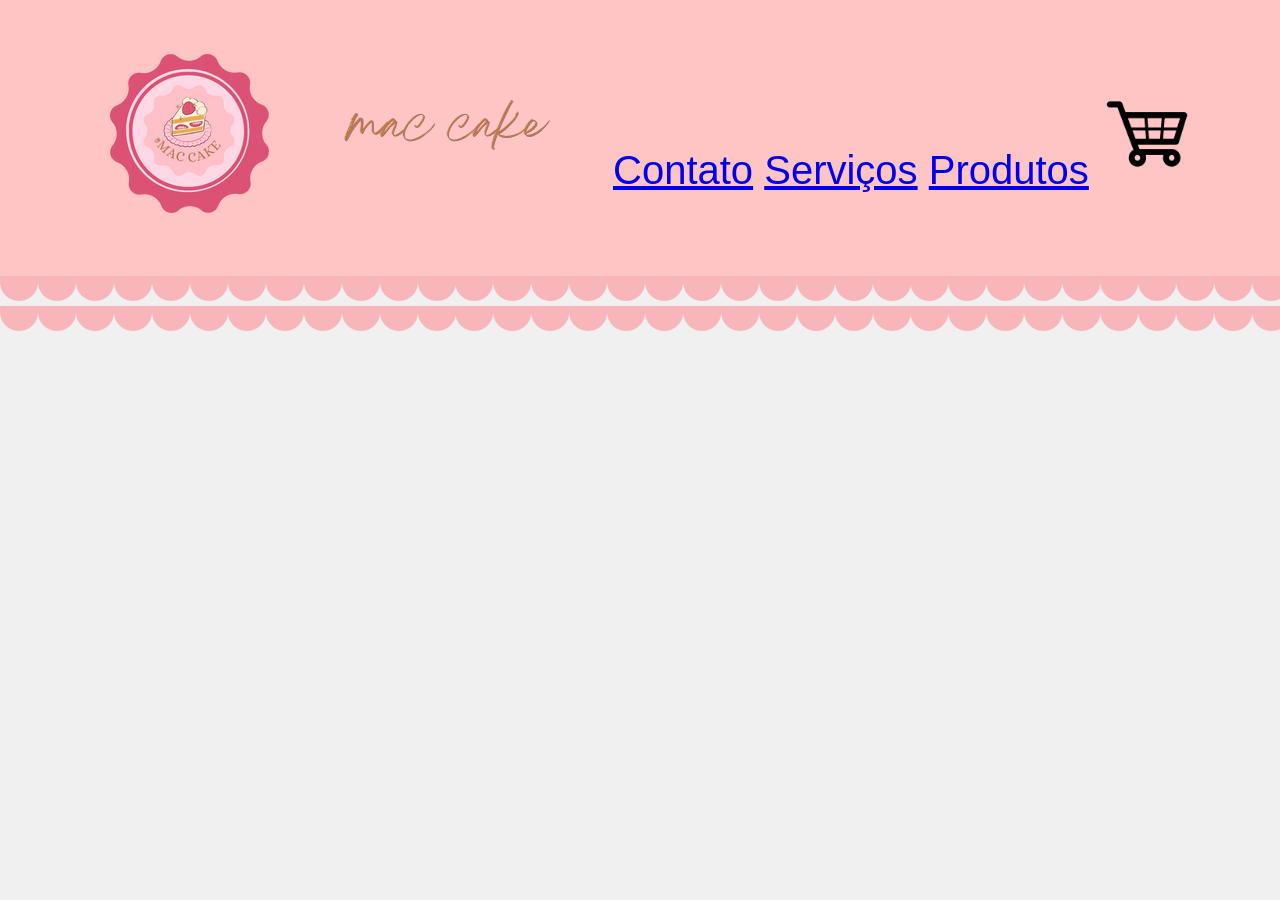
<file: TCC MAC CAKE/index.html>
<!DOCTYPE html>
<html lang="en">
<head>
    <meta charset="UTF-8">
    <meta name="viewport" content="width=device-width, initial-scale=1.0">
    <link rel="icon" type="image/x-icon" href="./imagens/MAC CAKE LOGO.png">   
    <link rel="stylesheet" href="style.css">
    <title>Mac Cake</title>
</head>
<body>
    <header>
        <a href="index.html">
            <img src="./imagens/MAC CAKE LOGO.png" alt="Mac Cake">
        <a href="quemsomos.html">
            <img src="./imagens/Mac Cake_2_base.png" alt="Segunda Logo">
        </a>
        <nav>
            <a href="./contato.html"class="sem-sublinhado">Contato</a>
            <a href="./servicos.html"class="sem-sublinhado">Serviços</a>
            <a href="/produtos.html" class="sem-sublinhado">Produtos</a>
            <a href="./carrinho.html">
                <img src="./imagens/carrinho de compras.png.png" alt="Carrinho de Compras" class="imagem-pequena" />
            </a>
        </nav>
    </header>
    <div class="toldo">
        <img src="imagens/toldo_base site div.png" alt="toldo do site">
        <img src="imagens/toldo_base site div.png" alt="toldo do site">
    </div>
</body>
</file>
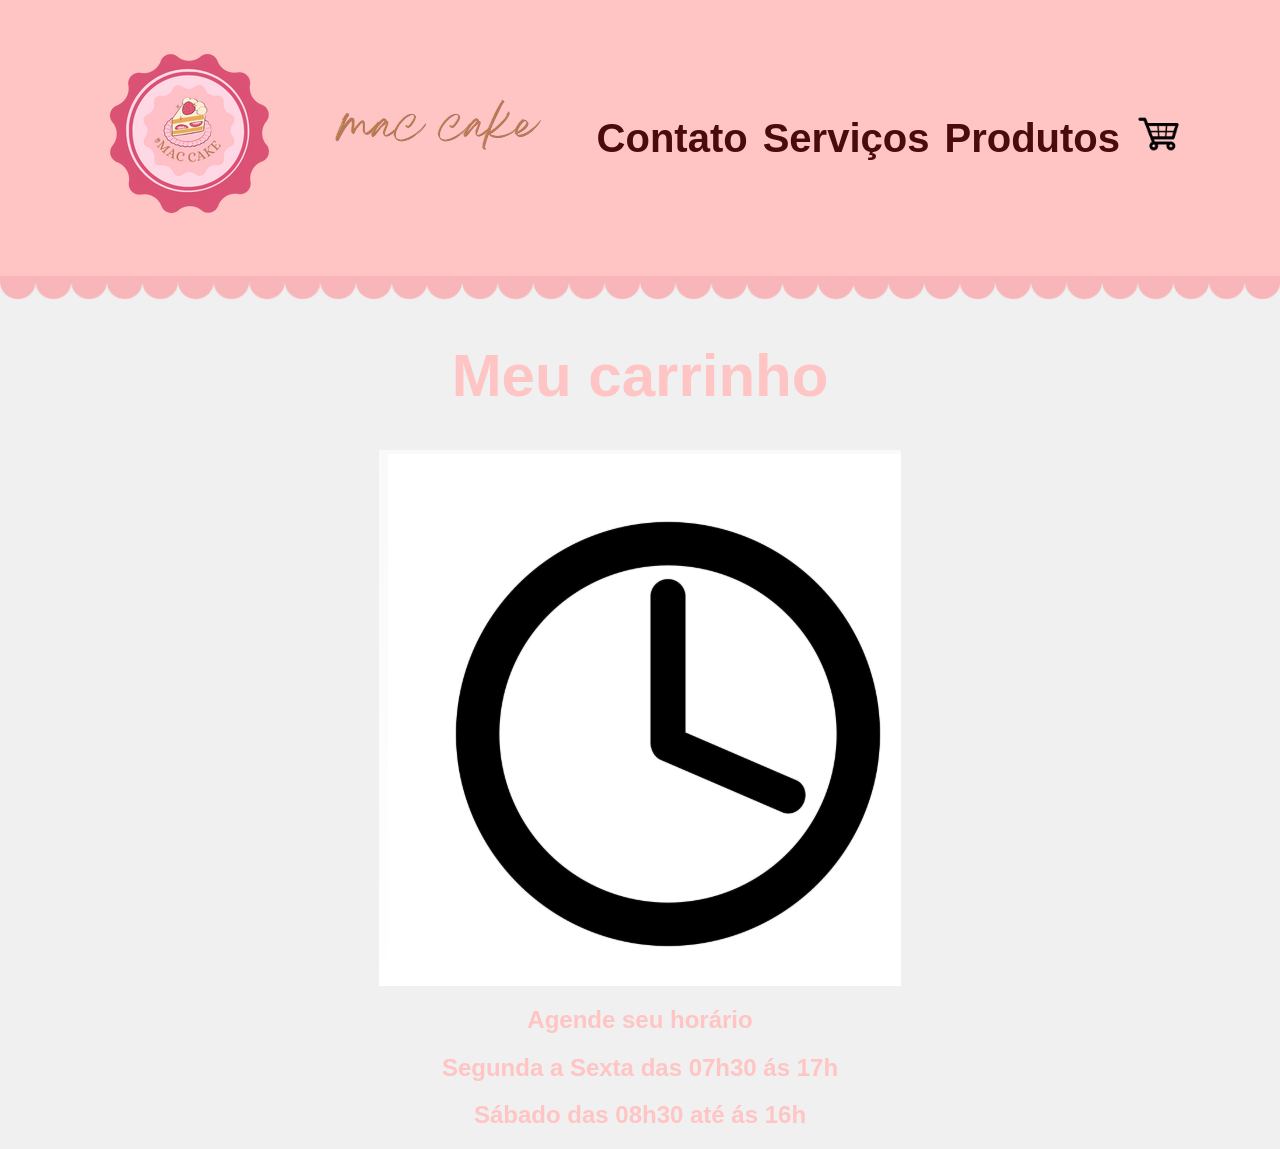
<file: TCC MAC CAKE/carrinho.html>
<!DOCTYPE html>
<html lang="en">
<head>
    <meta charset="UTF-8">
    <meta name="viewport" content="width=device-width, initial-scale=1.0">
    <link rel="icon" type="image/x-icon" href="./imagens/MAC CAKE LOGO.png">   
    <link rel="stylesheet" href="carrinho.css">
    <title>Mac Cake</title>
</head>
<body>
    <header>
        <a href="index.html">
            <img src="./imagens/MAC CAKE LOGO.png" alt="Primeira Logo">
        <a href="quemsomos.html">
            <img src="./imagens/Mac Cake_2_base.png" alt="Segunda Logo">
        </a>
        <nav>
            <a href="./contato.html"class="sem-sublinhado">Contato</a>
            <a href="./servicos.html"class="sem-sublinhado">Serviços</a>
            <a href="./produtos.html"class="sem-sublinhado">Produtos</a>
            <a href="./carrinho.html">
                <img src="./imagens/carrinho de compras.png.png" alt="Carrinho de Compras" class="imagem-pequena" />
            </a>
        </nav>
    </header>
    <div class="toldo">
        <img src="imagens/toldo_base site div.png" alt="toldo do site">
        <img src="imagens/toldo_base site div.png" alt="toldo do site">
    </div>
</body>
<div class="introdução">
    <h1 id="primeira_parte"> Meu carrinho</h1>
    <p>
    <div class="teste">
        <img src="imagens/relogio.png">
        </div>
    </p>
    <h2 id="segunda_parte"> Agende seu horário</h2>
    <h2 id="terceira_parte"> Segunda a Sexta das 07h30 ás 17h</h2>
    <h2 id="quarta_parte"> Sábado das 08h30 até ás 16h</h2>
</div>
</file>
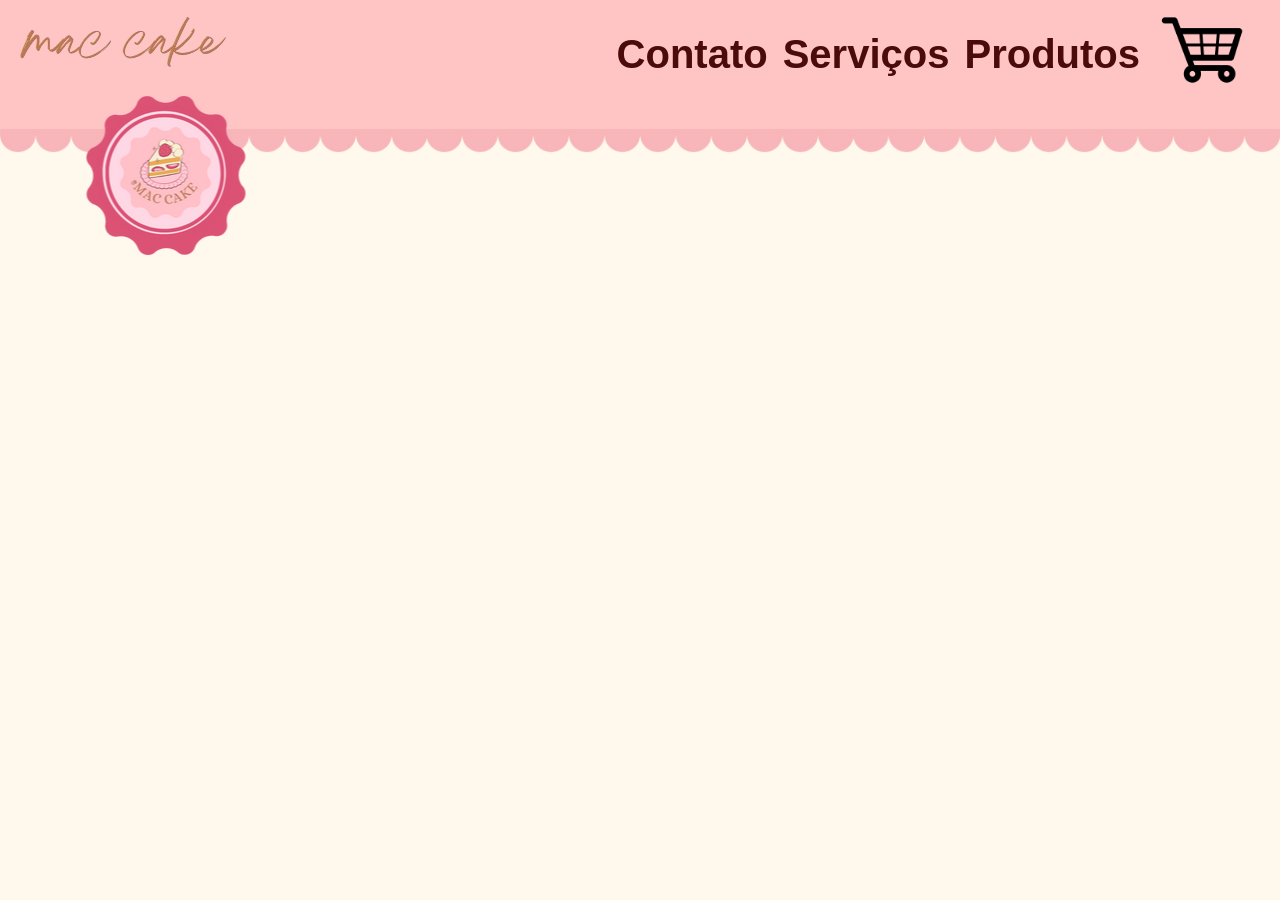
<file: TCC MAC CAKE/contato.html>
<!DOCTYPE html>
<html lang="en">
<head>
    <meta charset="UTF-8">
    <meta name="viewport" content="width=device-width, initial-scale=1.0">
    <link rel="icon" type="image/x-icon" href="./imagens/MAC CAKE LOGO.png">   
    <link rel="stylesheet" href="contato.css">
    <title>Mac Cake</title>
</head>
<body>
    <header>
        <div class="Primeira logo">
            <img src="./imagens/MAC CAKE LOGO.png" alt="Primeira Logo">
        </div>
        <a href="quemsomos.html">
            <img src="./imagens/Mac Cake_2_base.png" alt="Segunda Logo">
        </a>
        <nav>
            <a href="./contato.html" class="sem-sublinhado">Contato</a>
            <a href="./servicos.html" class="sem-sublinhado">Serviços</a>
            <a href="./produtos.html" class="sem-sublinhado">Produtos</a>
            <a href="./carrinho.html">
                <img src="./imagens/carrinho de compras.png.png" alt="Carrinho de Compras" class="imagem-pequena" />
            </a>
        </nav>
    </header>
    <div class="toldo">
        <img src="imagens/toldo_base site div.png" alt="toldo do site">
        <img src="imagens/toldo_base site div.png" alt="toldo do site">
    </div>
</body>

</html>
</file>
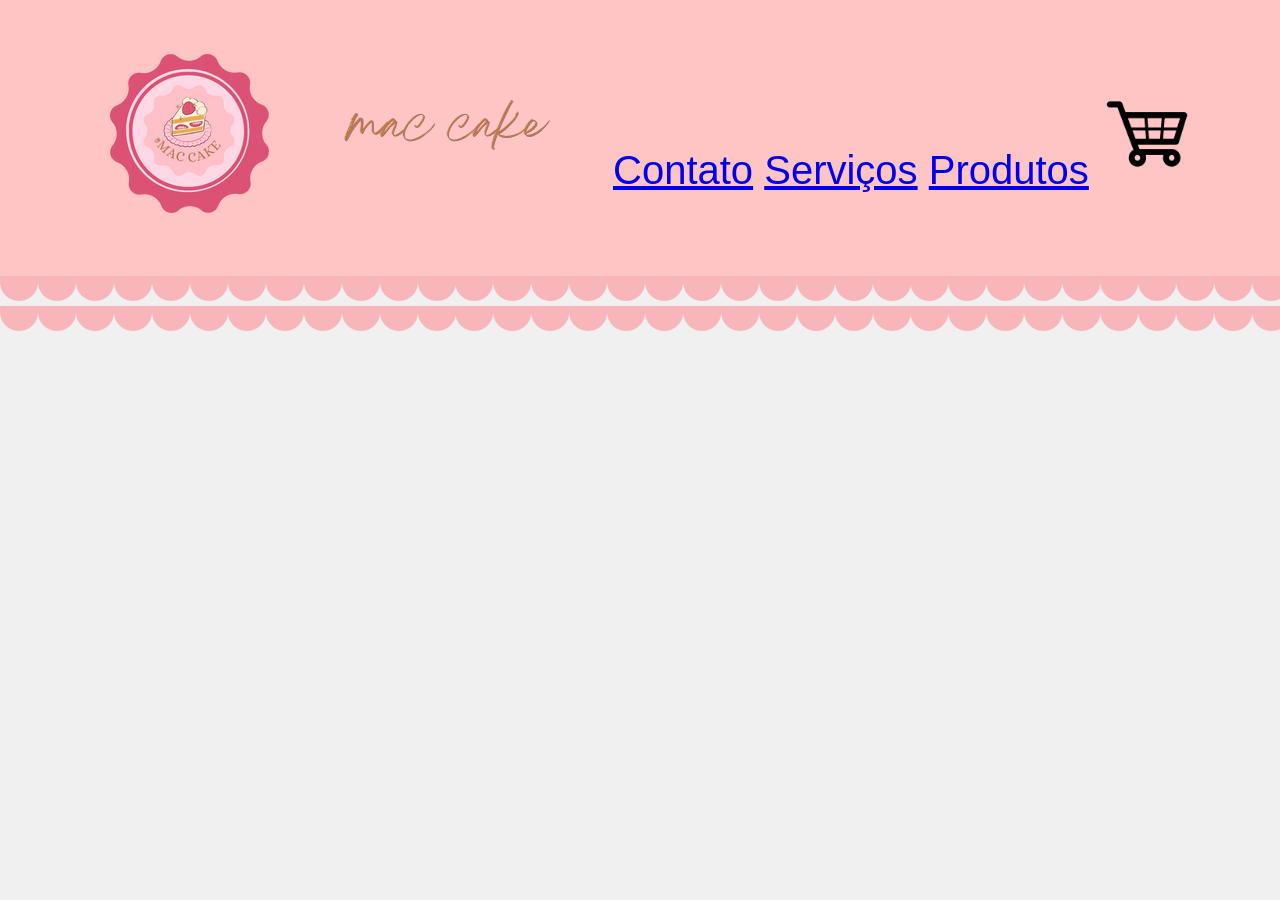
<file: TCC MAC CAKE/produtos.html>
<!DOCTYPE html>
<html lang="en">
<head>
    <meta charset="UTF-8">
    <meta name="viewport" content="width=device-width, initial-scale=1.0">
    <link rel="icon" type="image/x-icon" href="./imagens/MAC CAKE LOGO.png">   
    <link rel="stylesheet" href="produtos.css">
    <title>Mac Cake</title>
</head>
<body>
    <header>
        <a href="index.html">
            <img src="./imagens/MAC CAKE LOGO.png" alt="Mac Cake">
        <a href="quemsomos.html">
            <img src="./imagens/Mac Cake_2_base.png" alt="Segunda Logo">
        </a>
        <nav>
            <a href="./contato.html"class="sem-sublinhado">Contato</a>
            <a href="./servicos.html"class="sem-sublinhado">Serviços</a>
            <a href="./produtos.html"class="sem-sublinhado">Produtos</a>
            <a href="./carrinho.html">
                <img src="./imagens/carrinho de compras.png.png" alt="Carrinho de Compras" class="imagem-pequena" />
            </a>
        </nav>
    </header>
    <div class="toldo">
        <img src="imagens/toldo_base site div.png" alt="toldo do site">
        <img src="imagens/toldo_base site div.png" alt="toldo do site">
    </div>
</body>
</file>
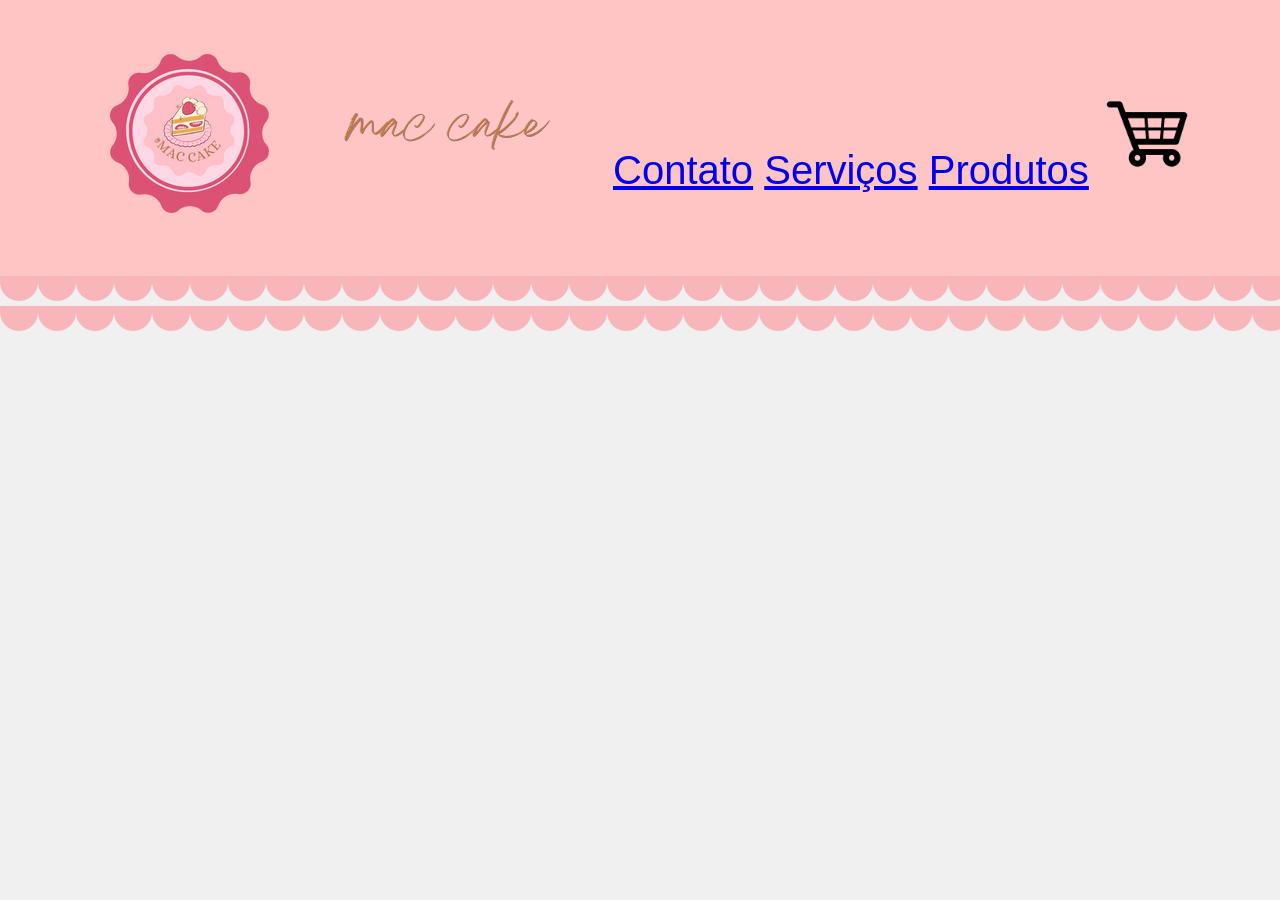
<file: TCC MAC CAKE/quemsomos.html>
<!DOCTYPE html>
<html lang="en">
<head>
    <meta charset="UTF-8">
    <meta name="viewport" content="width=device-width, initial-scale=1.0">
    <link rel="icon" type="image/x-icon" href="./imagens/MAC CAKE LOGO.png">   
    <link rel="stylesheet" href="quemsomos.css">
    <title>Mac Cake</title>
</head>
<body>
    <header>
        <a href="index.html">
            <img src="./imagens/MAC CAKE LOGO.png" alt="Mac Cake">
        <a href="quemsomos.html">
            <img src="./imagens/Mac Cake_2_base.png" alt="Segunda Logo">
        </a>
        <nav>
            <a href="./contato.html"class="sem-sublinhado">Contato</a>
            <a href="./servicos.html"class="sem-sublinhado">Serviços</a>
            <a href="./produtos.html"class="sem-sublinhado">Produtos</a>
            <a href="./carrinho.html">
                <img src="./imagens/carrinho de compras.png.png" alt="Carrinho de Compras" class="imagem-pequena" />
            </a>
        </nav>
    </header>
    <div class="toldo">
        <img src="imagens/toldo_base site div.png" alt="toldo do site">
        <img src="imagens/toldo_base site div.png" alt="toldo do site">
    </div>
</body>
</file>
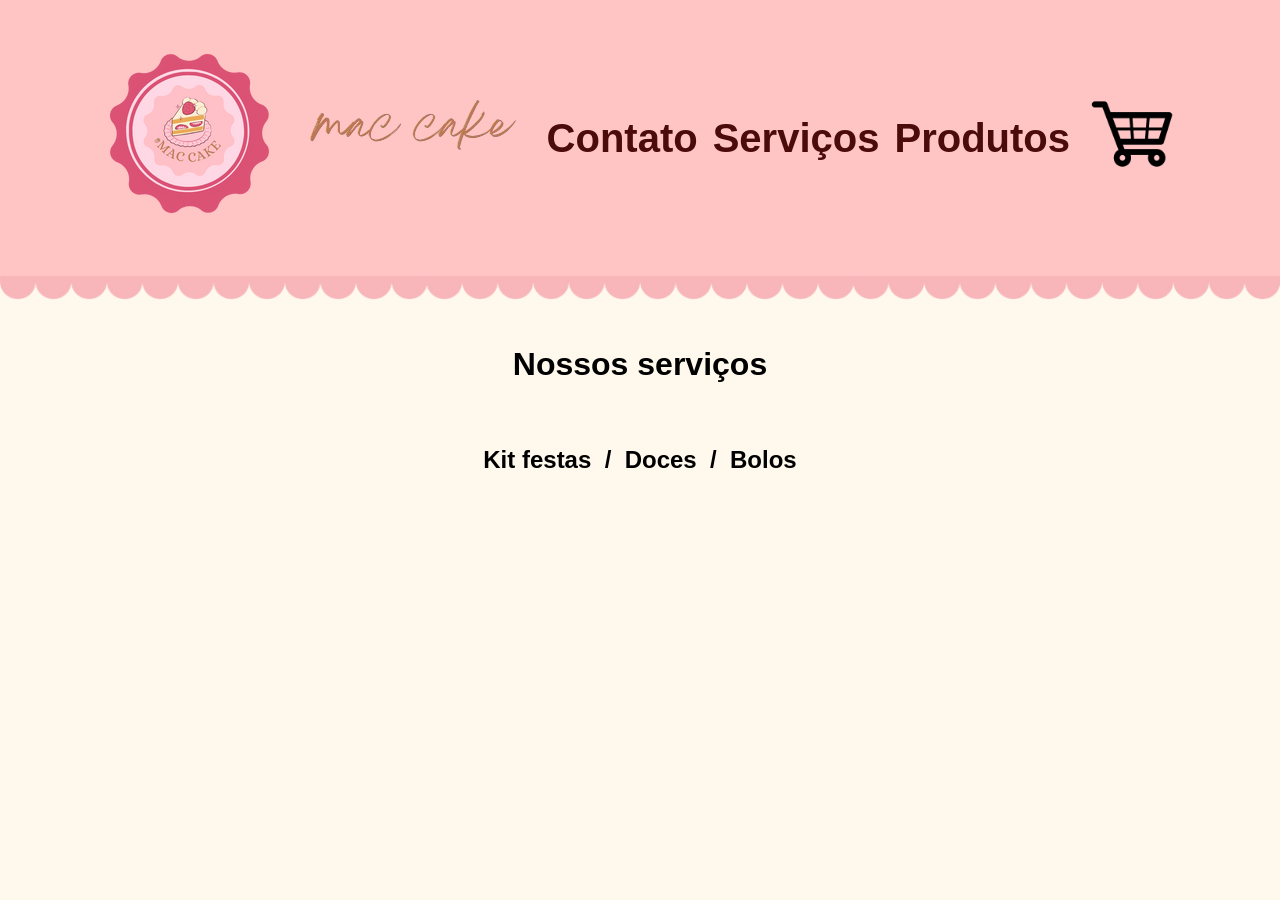
<file: TCC MAC CAKE/servicos.html>
<!DOCTYPE html>
<html lang="en">
<head>
    <meta charset="UTF-8">
    <meta name="viewport" content="width=device-width, initial-scale=1.0">
    <link rel="icon" type="image/x-icon" href="./imagens/MAC CAKE LOGO.png">   
    <link rel="stylesheet" href="servicos.css">
    <title>Mac Cake</title>
</head>
<body>
    <header>
        <a href="index.html">
            <img src="./imagens/MAC CAKE LOGO.png" alt="Mac Cake">
        <a href="quemsomos.html">
            <img src="./imagens/Mac Cake_2_base.png" alt="Segunda Logo">
        </a>
        <nav>
            <a href="./contato.html"class="sem-sublinhado">Contato</a>
            <a href="./servicos.html"class="sem-sublinhado">Serviços</a>
            <a href="./produtos.html"class="sem-sublinhado">Produtos</a>
            <a href="./carrinho.html">
                <img src="./imagens/carrinho de compras.png.png" alt="Carrinho de Compras" class="imagem-pequena" />
            </a>
        </nav>
    </header>
    <div class="toldo">
        <img src="imagens/toldo_base site div.png" alt="toldo do site">
    </div>

    <h1 id="title">Nossos serviços</h1>

    <h2 id="festas">Kit festas ㅤㅤㅤㅤ / ㅤㅤㅤㅤ Doces ㅤㅤㅤㅤ / ㅤㅤ ㅤㅤBolos</h2>
  

</body>
</file>
<file: TCC MAC CAKE/style.css>
body {
    font-family: Arial, sans-serif;
    margin: 0;
    padding: 0;
    background-color: #f0f0f0;
}
header {
    background-color: #ffc4c4;
    font-size: 40px;
    display: flex;
    align-items: center;
    /*alinhar na vertical */
    justify-content: space-between;
    /*alinha horizontal*/
    padding-left: 80px;
    /* Define um espaçamento interno de 80 pixels à esquerda do conteúdo */
    padding-right: 80px;
    /* Define um espaçamento interno de 80 pixels à direita do conteúdo */
    padding-top: 24px;
    /* Define um espaçamento interno de 24 pixels na parte superior do conteúdo */
    padding-bottom: 24px;
    /* Define um espaçamento interno de 24 pixels na parte inferior do conteúdo */
    left: 111px;
}
.imagem-pequena {
    width: 100px;
    height: auto;
  }
</file>
<file: TCC MAC CAKE/carrinho.css>
body {
    font-family: Arial, sans-serif;
    margin: 0;
    padding: 0;
    background-color: #f0f0f0;
}
header {
    background-color: #ffc4c4;
    font-size: 40px;
    display: flex;
    align-items: center;
    /*alinhar na vertical */
    justify-content: space-between;
    /*alinha horizontal*/
    padding-left: 80px;
    /* Define um espaçamento interno de 80 pixels à esquerda do conteúdo */
    padding-right: 80px;
    /* Define um espaçamento interno de 80 pixels à direita do conteúdo */
    padding-top: 24px;
    /* Define um espaçamento interno de 24 pixels na parte superior do conteúdo */
    padding-bottom: 24px;
    /* Define um espaçamento interno de 24 pixels na parte inferior do conteúdo */
}
.imagem-pequena {
    width: 50px;
    height: auto;
  }
#primeira_parte, #segunda_parte, #terceira_parte, #quarta_parte{
    color: #ffc4c4;
    text-align: center;
}
#primeira_parte{
    font-size: 60px;
}
.sem-sublinhado {
    text-decoration: none !important;
    color: rgb(75, 11, 11);
}

nav {
    display: flex;
    align-items: center; /* Alinha os itens verticalmente */
}

nav a {
    color: #000;
    font-weight: bold;
    margin-right: 15px; /* Espaçamento entre os links */
}

/* Ajustando a div .toldo para ocupar toda a largura da tela */
.toldo {
    display: flex;
    justify-content: space-between; /* Alinha as imagens na horizontal */
    width: 100%; /* Faz com que a div ocupe 100% da largura da tela */
}

.toldo img {
    width: 100%; /* A imagem agora ocupa 100% da largura disponível */
    height: auto;
}
.teste {
    display: flex;
    justify-content: center; /* Centraliza horizontalmente */
    margin: 0 auto;          /* Centraliza a div horizontalmente no layout */
    width: 100%;             /* Define a largura da div como 100% do contêiner pai */
}

.teste img {
    max-width: 100%;         /* Garante que a imagem não ultrapasse a largura da div */
}
</file>
<file: TCC MAC CAKE/contato.css>
/* Resetando margens e padding do html e body */
html, body {
    margin: 0;
    padding: 0;
    width: 100%;
    height: 100%;
    background-color: #fff9ed;
    overflow-x: hidden; /* Evita rolagem horizontal */
}

/* Estilo geral do body */
body {
    font-family: Arial, sans-serif;
}

/* Estilo do cabeçalho */
header {
    background-color: #ffc4c4;
    font-size: 40px;
    display: flex;
    align-items: center;
    justify-content: space-between; /* Correção do 'espaço-entre' */
    padding-left: 10px; /* Ajuste para não ter muito padding nas laterais */
    padding-right: 10px; /* Ajuste para não ter muito padding nas laterais */
    top: 0;
    padding-bottom: 20px;
    width: 100%;
    box-sizing: border-box; /* Inclui padding dentro da largura total */
}

/* Estilo para as imagens pequenas */
.imagem-pequena {
    width: 100px;
    height: auto;
}

/* Estilo do link sem sublinhado */
.sem-sublinhado {
    text-decoration: none !important;
    color: rgb(75, 11, 11);
}

/* Navegação */
nav {
    display: flex;
    align-items: center;
}

nav a {
    color: #000;
    font-weight: bold;
    margin-right: 15px;
}

/* Ajustando o "toldo" para ocupar 100% da largura da tela */
.toldo {
    display: flex;
    justify-content: space-between;
    width: 100%;
}

.toldo img {
    width: 100%;
    height: auto;
}

/* Ajustando o posicionamento das logos */
div.Primeira.logo {
    position: fixed; /* Fixa o elemento na tela */
    top: 20%; /* Mantém o topo da logo a 20% da altura da tela */
    left: 13%; /* Mantém a logo a 13% da largura da tela */
    transform: translate(-50%, -50%); /* Centraliza a logo em relação à posição definida */
    z-index: 10; /* Garante que a logo fique acima de outros elementos */
}

div.base.mac_cake {
    top: 15%;
    left: 13%;
    transform: translate(110%, 70%);
    z-index: 10;
}

/* Estilo do formulário */
form {
    padding: 20px;
    width: 100%; /* Ajusta o formulário para 100% da largura */
    max-width: 500px; /* Limita o tamanho máximo do formulário */
    position: fixed;
    top: 30%;
    right: 0;
    left: 0;
    margin: 0 auto; /* Centraliza o formulário */
    z-index: 100;
    color: rgb(75, 11, 11);
    background-color: transparent; /* Removendo fundo */
    border: none; /* Removendo borda */
    box-shadow: none; /* Removendo sombra */
    transform: translate(90%, 10%);
}

/* Estilos dos rótulos e campos do formulário */
form label {
    font-weight: bold;
    display: block;
    margin: 10px 0 5px;
}

form input, form textarea {
    width: 100%;
    padding: 10px;
    margin-bottom: 15px;
    border-radius: 25px; /* Borda arredondada */
    font-size: 16px;
    border: 1px solid #ccc; /* Borda suave */
    background-color: #fff; /* Fundo branco nos campos */
}

form button {
    background-color: #ffc4c4;
    color: #fff;
    padding: 10px 20px;
    border: none;
    border-radius: 25px;
    font-size: 18px;
    cursor: pointer;
}

form button:hover {
    background-color: #ff8c8c;
}

h2 {
    text-align: center;
    margin-bottom: 20px;
}

main {
    color: rgb(75, 11, 11);
}

/* Estilos dos campos específicos */
input#nome {
    background-color: #faefd6;
    color: rgb(75, 11, 11);
}

input#email {
    background-color: #faefd6;
    color: rgb(75, 11, 11);
}

textarea#mensagem {
    background-color: #faefd6;
    color: rgb(75, 11, 11);
}

/* Ajustando a posição do h2 */
h2 {
    transform: translate(35%, 45%);
}

/* Responsividade para telas menores (até 768px) */
@media (max-width: 768px) {
    header {
        flex-direction: column;
        padding: 15px;
    }

    .Primeira.logo,
    .base.mac_cake {
        position: relative;
        top: 0;
        left: 0;
        transform: translate(0%, 0%);
    }

    nav {
        flex-direction: column;
        align-items: center;
        margin-top: 20px;
    }

    nav a {
        margin-right: 0;
        margin-bottom: 10px;
    }

    form {
        width: 80%;
        top: 50%;
        right: 10px;
    }
}

/* Responsividade para dispositivos móveis (até 480px) */
@media (max-width: 480px) {
    .imagem-pequena {
        width: 70px;
    }

    header {
        font-size: 24px;
    }

    form {
        width: 90%;
        top: 50%;
        right: 5px;
    }

    h2 {
        font-size: 20px;
    }

    nav a {
        font-size: 16px;
    }
}
div.info-container {
    text-align: center;
    transform: translate(3%, 3%);
    width: 40%;
    color: rgb(75, 11, 11);
    font-size: larger;
}

h1, p {
    text-decoration: none; /* Remover o sublinhado do título e parágrafos */
    background-color: #faefd6;
    border-radius: 60px;
}

strong, span {
    font-weight: bold;
}
</file>
<file: TCC MAC CAKE/produtos.css>
body {
    font-family: Arial, sans-serif;
    margin: 0;
    padding: 0;
    background-color: #f0f0f0;
}
header {
    background-color: #ffc4c4;
    font-size: 40px;
    display: flex;
    align-items: center;
    /*alinhar na vertical */
    justify-content: space-between;
    /*alinha horizontal*/
    padding-left: 80px;
    /* Define um espaçamento interno de 80 pixels à esquerda do conteúdo */
    padding-right: 80px;
    /* Define um espaçamento interno de 80 pixels à direita do conteúdo */
    padding-top: 24px;
    /* Define um espaçamento interno de 24 pixels na parte superior do conteúdo */
    padding-bottom: 24px;
    /* Define um espaçamento interno de 24 pixels na parte inferior do conteúdo */
}
.imagem-pequena {
    width: 100px;
    height: auto;
  }
</file>
<file: TCC MAC CAKE/quemsomos.css>
body {
    font-family: Arial, sans-serif;
    margin: 0;
    padding: 0;
    background-color: #f0f0f0;
}
header {
    background-color: #ffc4c4;
    font-size: 40px;
    display: flex;
    align-items: center;
    /*alinhar na vertical */
    justify-content: space-between;
    /*alinha horizontal*/
    padding-left: 80px;
    /* Define um espaçamento interno de 80 pixels à esquerda do conteúdo */
    padding-right: 80px;
    /* Define um espaçamento interno de 80 pixels à direita do conteúdo */
    padding-top: 24px;
    /* Define um espaçamento interno de 24 pixels na parte superior do conteúdo */
    padding-bottom: 24px;
    /* Define um espaçamento interno de 24 pixels na parte inferior do conteúdo */
}
.imagem-pequena {
    width: 100px;
    height: auto;
  }
</file>
<file: TCC MAC CAKE/servicos.css>
body {
    font-family: Arial, sans-serif;
    margin: 0;
    padding: 0;
    background-color: #fff9ed;
}
header {
    background-color: #ffc4c4;
    font-size: 40px;
    display: flex;
    align-items: center;
    /*alinhar na vertical */
    justify-content: space-between;
    /*alinha horizontal*/
    padding-left: 80px;
    /* Define um espaçamento interno de 80 pixels à esquerda do conteúdo */
    padding-right: 80px;
    /* Define um espaçamento interno de 80 pixels à direita do conteúdo */
    padding-top: 24px;
    /* Define um espaçamento interno de 24 pixels na parte superior do conteúdo */
    padding-bottom: 24px;
    /* Define um espaçamento interno de 24 pixels na parte inferior do conteúdo */
}
.imagem-pequena {
    width: 100px;
    height: auto;
  }

  .sem-sublinhado {
    text-decoration: none !important;
    color: rgb(75, 11, 11);
}


  nav {
    display: flex;
    align-items: center; /* Alinha os itens verticalmente */
}

nav a {
    color: #000;
    font-weight: bold;
    margin-right: 15px; /* Espaçamento entre os links */
}

#title {
    text-align: center;
    padding: 20px;
}

#festas {
    text-align: center;
    padding: 20px;

}

.toldo img {
    width: 100%;

}
</file>
